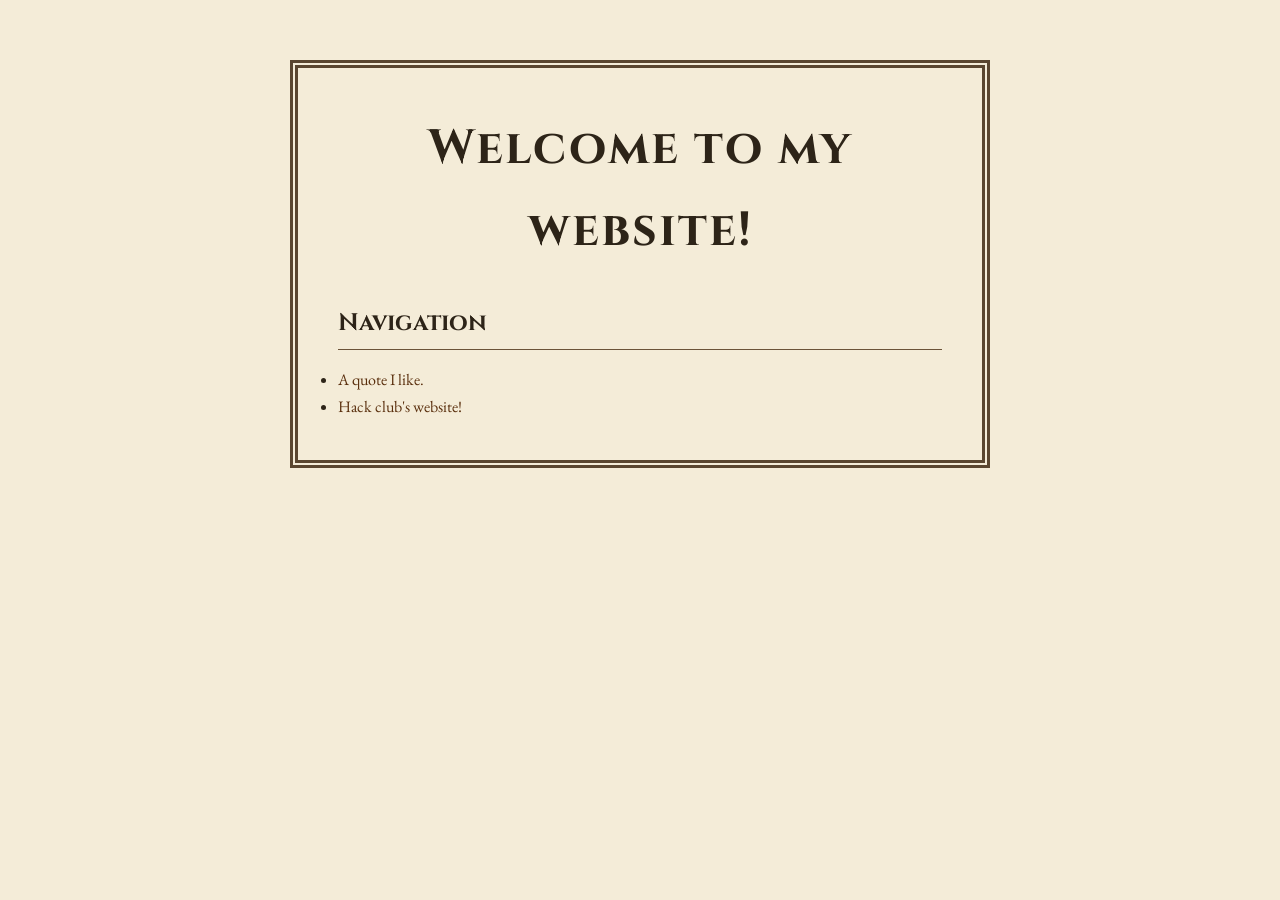
<file: index.html>
<!doctype html>
<html lang="en">

<head>
	<meta charset="utf-8">
	<meta name="viewport" content="width=device-width, initial-scale=1">
	<title>Summer Camp Site</title>
	<link rel="stylesheet" href="styles.css">
    <link rel="icon" type="image/png" href="favicon.png">
</head>

<body>
	<h1>Welcome to my website!</h1>

    <h2>Navigation</h2>
    <ul>
        <li><a href="quote.html">A quote I like.</a></li>
        <li><a href="https://hackclub.com">Hack club's website!</a></li>
    </ul>

</body>

</html>
</file>
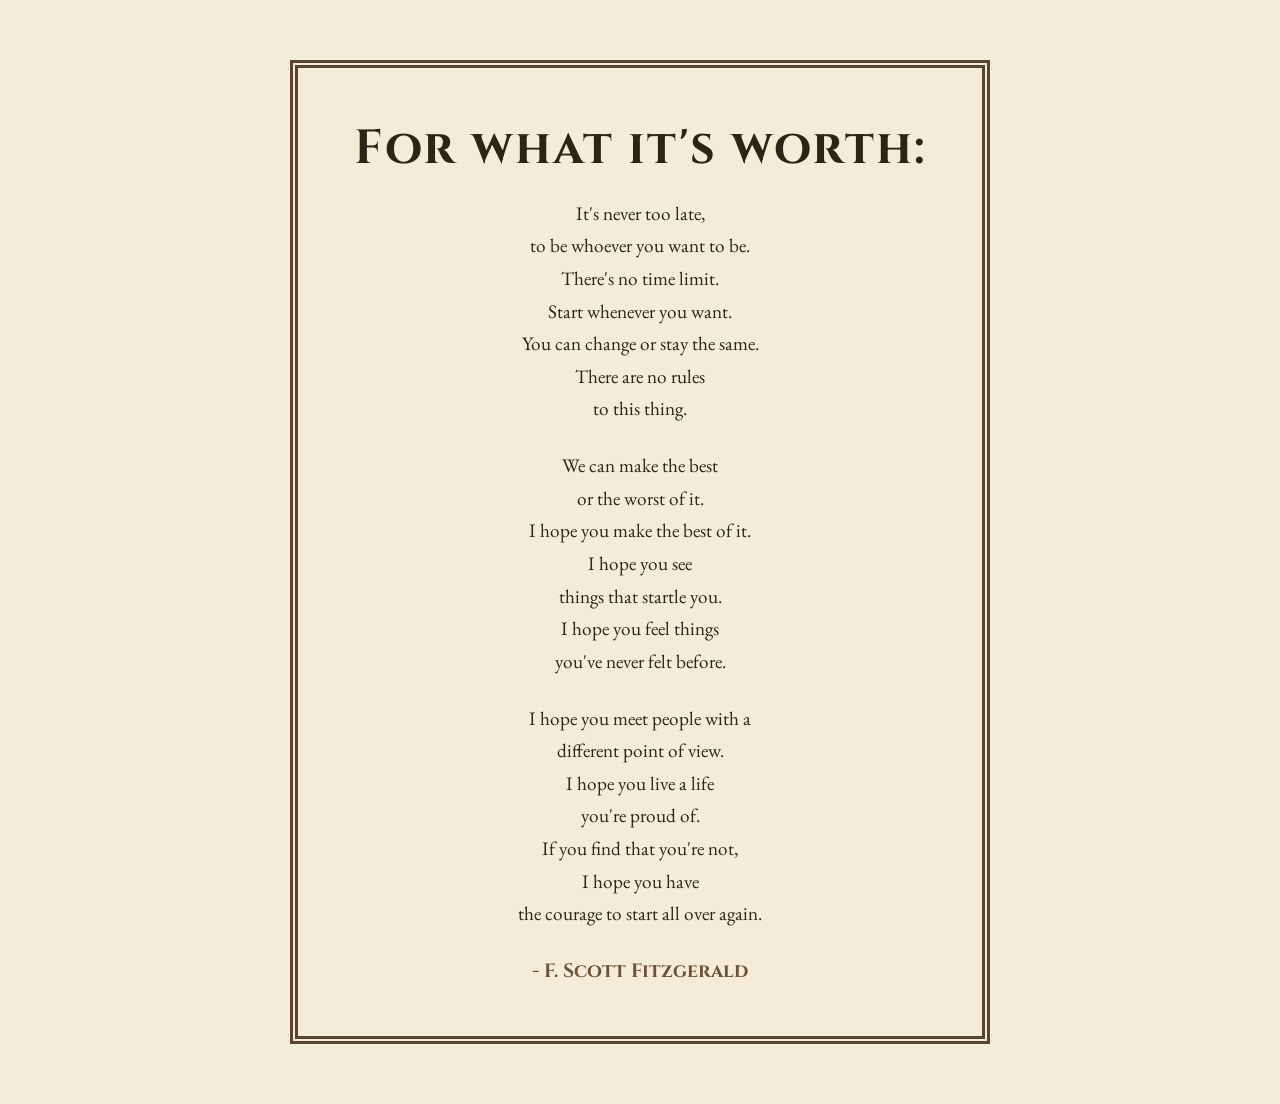
<file: quote.html>
<!doctype html>
<html lang="en">

<head>
	<meta charset="utf-8">
	<meta name="viewport" content="width=device-width, initial-scale=1">
	<title>Camp Day 1</title>
	<link rel="stylesheet" href="styles.css">
	<link rel="icon" type="image/png" href="favicon.png">
</head>

<body>
	<h1>For what it's worth:</h1>
	<div class="paragraph">
		<p>It's never too late,</p>
		<p>to be whoever you want to be.</p>
		<p>There's no time limit.</p>
		<p>Start whenever you want.</p>
		<p>You can change or stay the same.</p>
		<p>There are no rules</p>
		<p>to this thing.</p>
	</div>

	<div class="paragraph">
		<p>We can make the best</p>
		<p>or the worst of it.</p>
		<p>I hope you make the best of it.</p>
		<p>I hope you see</p>
		<p>things that startle you.</p>
		<p>I hope you feel things</p>
		<p>you've never felt before.</p>
	</div>

	<div class="paragraph">
		<p>I hope you meet people with a</p>
		<p>different point of view.</p>
		<p>I hope you live a life</p>
		<p>you're proud of.</p>
		<p>If you find that you're not,</p>
		<p>I hope you have</p>
		<p>the courage to start all over again.</p>
	</div>

	<h3>- F. Scott Fitzgerald</h3>

</body>

</html>
</file>
<file: styles.css>
@import url('https://fonts.googleapis.com/css2?family=Cinzel:wght@400;700&family=EB+Garamond:wght@400;500&display=swap');

* {
	margin: 0;
	padding: 0;
	box-sizing: border-box;
}

body {
	background: #f4ecd8;
	color: #2d2418;
	font-family: "EB Garamond", Georgia, serif;
	line-height: 1.7;
	max-width: 700px;
	margin: 60px auto;
	padding: 40px;
	border: 8px double #5a4630;
}

h1 {
	font-family: "Cinzel", serif;
	font-size: 3rem;
	text-align: center;
	letter-spacing: 2px;
	margin-bottom: 0.5rem;
}

h1::after {
	font-size: 1.5rem;
	margin-top: 0.5rem;
	color: #6b5338;
}

h2 {
	font-family: "Cinzel", serif;
	font-size: 1.5rem;
	margin: 2rem 0 1rem;
	border-bottom: 1px solid #6b5338;
	padding-bottom: 0.3rem;
}

h3 {
	font-family: "Cinzel", serif;
	font-size: 1.2rem;
	margin: 1rem 0 0.5rem;
	color: #6b5338;
	text-align: center;
}

a {
	color: #5a2f0d;
	text-decoration: none;
	transition: color 0.2s;
}

a:hover {
	color: #8b0000;
	text-decoration: underline;
}

::selection {
	background: #c7b58a;
}

.paragraph {
	margin-bottom: 1.5rem;
	font-size: 1.2rem;
	text-align: center;
}
</file>
